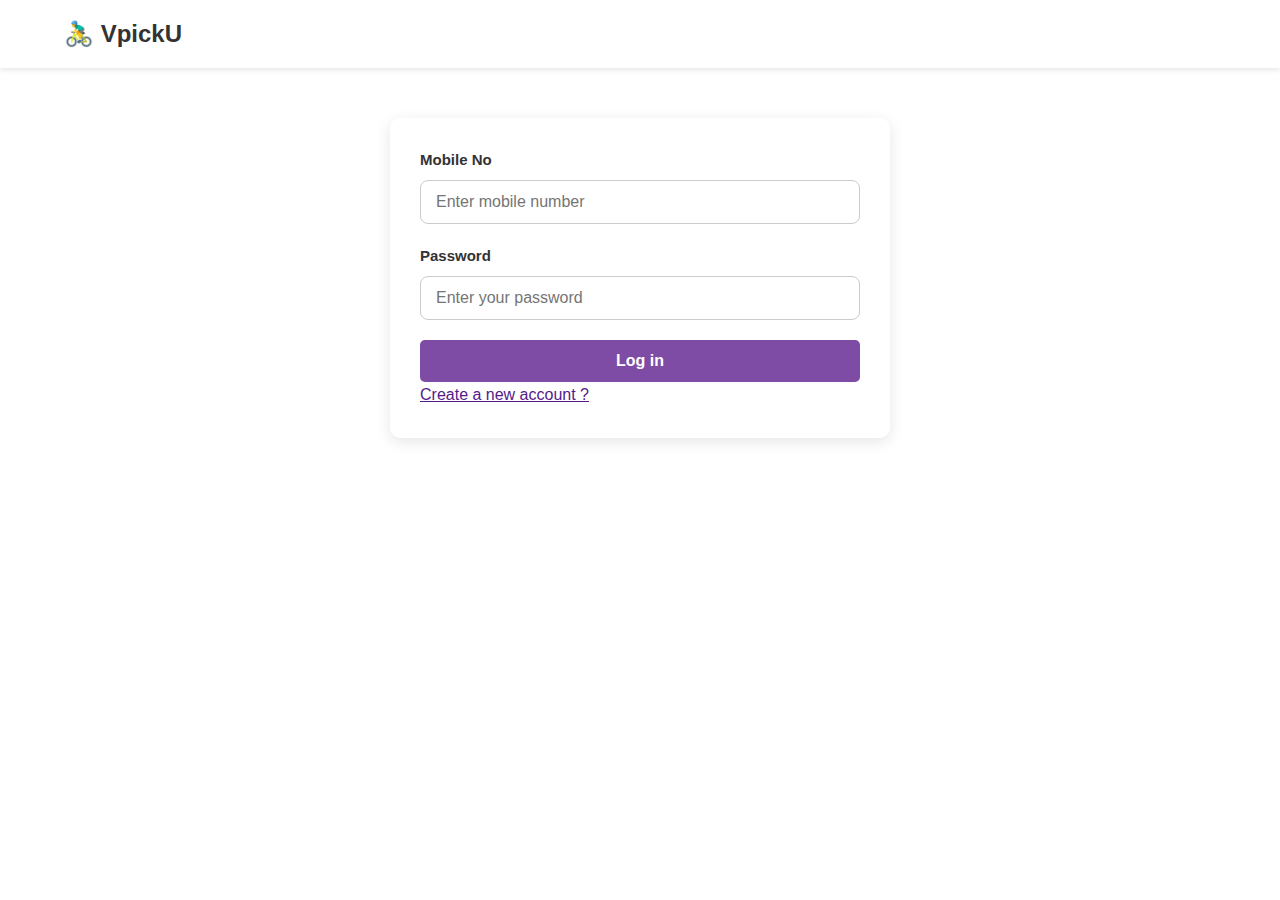
<file: login.html>
<!DOCTYPE html>
<html lang="en">
<head>
  <meta charset="UTF-8">
  <meta name="viewport" content="width=device-width, initial-scale=1">
  <title>Log in</title>
  <link rel="stylesheet" href="style.css">
</head>
<body>

<header>
      <div class="logo">🚴‍♂️ VpickU </div>
</header>

<div class="sign-form">
    <form action="#">
      <label>Mobile No</label>
      <input type="text" placeholder="Enter mobile number" required><br>

      <label>Password </label>
      <input type="password" placeholder="Enter your password" required><br>

      <button type="submit">Log in</button><br>
      <a href="">Create a new account ?</a>
    </form>
  </div>
  
  
</body>
</html>
</file>
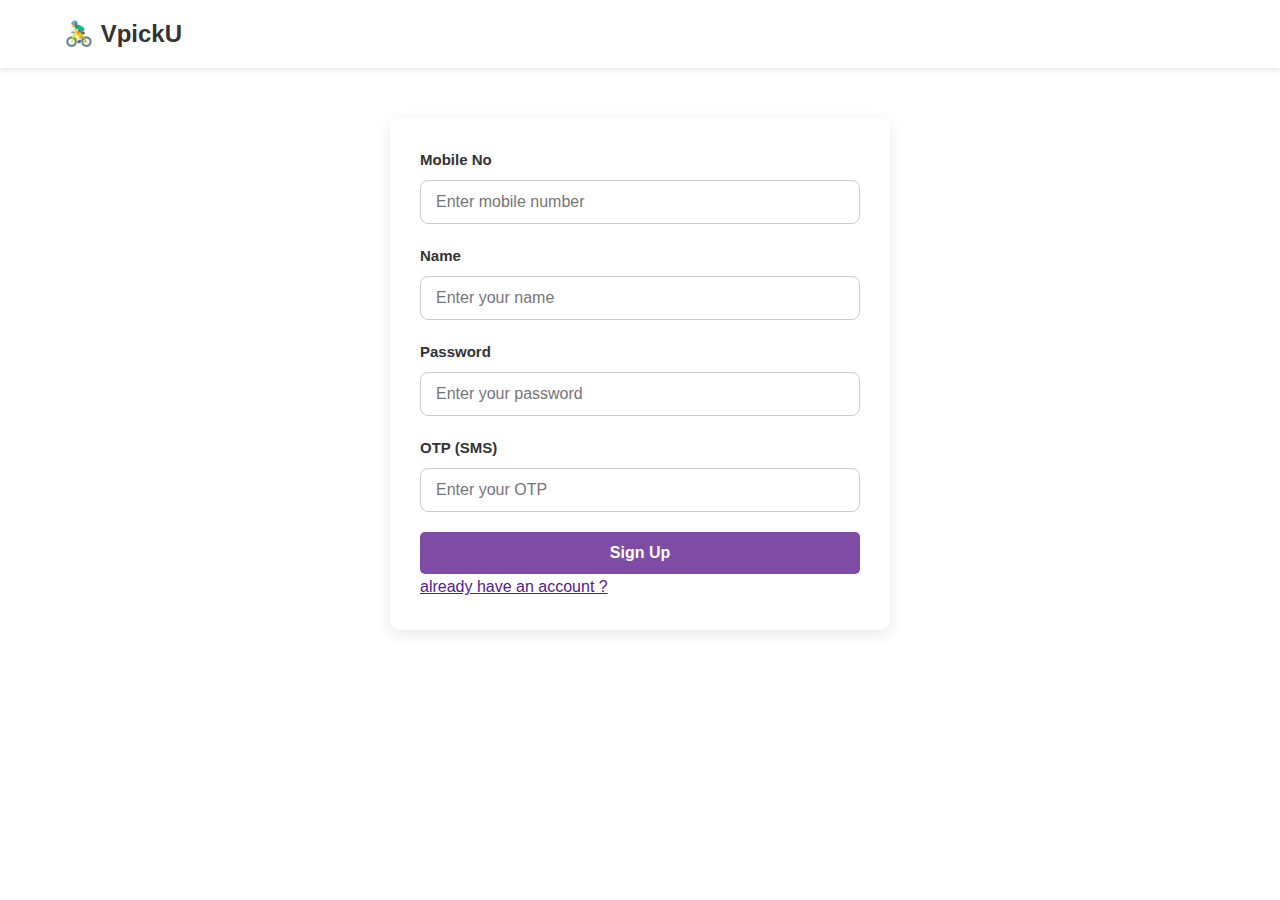
<file: signup.html>
<!DOCTYPE html>
<html lang="en">
<head>
  <meta charset="UTF-8">
  <meta name="viewport" content="width=device-width, initial-scale=1">
  <title>sign up</title>
  <link rel="stylesheet" href="style.css">
</head>
<body>

<header>
      <div class="logo">🚴‍♂️ VpickU </div>
</header>

<div class="sign-form">
    <form action="#">
      <label>Mobile No</label>
      <input type="text" placeholder="Enter mobile number" required><br>
  
      <label>Name</label>
      <input type="text" placeholder="Enter your name" required><br>

      <label>Password </label>
      <input type="password" placeholder="Enter your password" required><br>
  
      <label>OTP (SMS)</label>
      <input type="number" placeholder="Enter your OTP">
      <button type="submit">Sign Up</button><br>
      <a href="">already have an account ?</a>
    </form>
  </div>
  
  
</body>
</html>
</file>
<file: style.css>
/* Reset and Base Styles */
* {
  margin: 0;
  padding: 0;
  box-sizing: border-box;
}

body {
  font-family: 'Arial', sans-serif;
  color: #333;
  line-height: 1.6;
}

/* Container for consistent width */
.container {
  width: 100%;
  max-width: 1200px;
  margin: 0 auto;
  padding: 0 20px;
}

/* Header Styles */
header {
  display: flex;
  justify-content: space-between;
  padding: 15px 5%;
  background: #fff;
  align-items: center;
  box-shadow: 0 2px 5px rgba(0,0,0,0.1);
  position: sticky;
  top: 0;
  z-index: 100;
  width: 100%;
}

header .logo {
  font-size: 24px;
  font-weight: bold;
}

header nav {
  display: flex;
  align-items: center;
}

header nav a {
  margin-left: 15px;
  text-decoration: none;
  color: #333;
  font-weight: 500;
}

header nav button {
  margin-left: 15px;
  text-decoration: none;
  background-color: #7f4ca5;
  color: white;
  border: none;
  border-radius: 7px;
  padding: 10px 15px;
  font-weight: 500;
  cursor: pointer;
  transition: background-color 0.3s;
}

header nav button:hover {
  background-color: #7f4ca5;
}

/* Mobile menu toggle */
.menu-toggle {
  display: none;
  font-size: 24px;
  cursor: pointer;
}

/* Hero Section */
.hero {
  background: url('imgs/WhatsApp\ Image\ 2025-04-17\ at\ 10.40.40_4f9f68c1.jpg') no-repeat center center/cover;
  background-blend-mode: lighten;
  padding: 60px 5%;
  display: flex;
  justify-content: center;
  align-items: center;
  min-height: 60vh;
}

.hero-content {
  width: 100%;
  max-width: 800px;
  text-align: center;
}

.hero-content h1 {
  font-size: 2.5rem;
  margin-bottom: 15px;
}

.hero-content p {
  font-size: 1.1rem;
  margin-bottom: 30px;
}

.form-box {
  background: #fff;
  padding: 25px;
  color: #333;
  border-radius: 10px;
  max-width: 600px;
  width: 100%;
  margin: 0 auto;
  box-shadow: 0 4px 15px rgba(0,0,0,0.15);
}

.form-box h2 {
  margin-bottom: 20px;
  text-align: center;
}

.form-box input {
  width: 100%;
  padding: 12px 15px;
  margin-bottom: 15px;
  border: 1px solid #ddd;
  border-radius: 5px;
  font-size: 16px;
}

.form-box button {
  background: #7f4ca5;
  color: #fff;
  padding: 12px;
  border: none;
  border-radius: 5px;
  cursor: pointer;
  width: 100%;
  font-size: 16px;
  font-weight: 600;
  transition: background-color 0.3s;
}

.form-box button:hover {
  background: #7f4ca5;
}


/* icon cards */
.services-section {
  max-width: 1200px;
  margin: 0 auto;
}

.section-title {
  font-size: 48px;
  color: #333;
  font-weight: bold;
  margin-bottom: 50px;
  position: relative;
  text-align: center;
}

.section-title::after {
  content: "";
  position: absolute;
  left: 0;
  bottom: -10px;
  width: 180px;
  height: 4px;
  
}

.services-grid {
  display: grid;
  grid-template-columns: repeat(auto-fill, minmax(250px, 1fr));
  gap: 30px;
  margin-top: 40px;
}

.service-card {
  background-color: #f5f5f7;
  border-radius: 20px;
  padding: 30px;
  text-align: center;
  transition: all 0.3s ease;
  cursor: pointer;
}

.service-card:hover {
  transform: translateY(-10px);
  box-shadow: 0 10px 20px rgba(0, 0, 0, 0.1);
}

.service-icon {
  width: 100px;
  height: 100px;
  margin: 0 auto 20px;
}

.service-icon img {
  width: 100%;
  height: 100%;
  object-fit: contain;
}

.service-title {
  font-size: 24px;
  color: #333;
  font-weight: 600;
}

/* Animation for icons */
@keyframes bounce {
  0%, 100% { transform: translateY(0); }
  50% { transform: translateY(-10px); }
}

.service-card:hover .service-icon {
  animation: bounce 1s ease infinite;
}
/* App Promo Section */
.app-promo {
  background: #7f4ca5;
  color: #fff;
  padding: 60px 5%;
  display: flex;
  align-items: center;
  justify-content: space-between;
  gap: 30px;
  margin: 40px auto;
  max-width: 1190px;
  border-radius: 20px;
  box-shadow: 0 5px 15px rgba(0,0,0,0.15);
}

.promo-content {
  flex: 1;
  min-width: 280px;
}

.promo-content h2 {
  font-size: 2rem;
  margin-bottom: 15px;
}

.promo-content p {
  margin-bottom: 20px;
  font-size: 1.1rem;
}

.promo-content button {
  background: #fff;
  color: #7f4ca5;
  padding: 12px 24px;
  border: none;
  border-radius: 5px;
  cursor: pointer;
  font-weight: 600;
  font-size: 16px;
  transition: background-color 0.3s;
}

.promo-content button:hover {
  background: #f5f5f5;
}

.app-promo img {
  width: 280px;
  max-width: 100%;
  border-radius: 10px;
  box-shadow: 0 5px 15px rgba(0,0,0,0.2);
}

/* Footer */
footer {
  background: #111;
  color: #ddd;
  display: flex;
  flex-wrap: wrap;
  padding: 50px 5%;
  gap: 20px;
}

.footer-col {
  flex: 1;
  min-width: 200px;
  margin-bottom: 20px;
}

.footer-col h3 {
  font-size: 1.5rem;
  margin-bottom: 20px;
  color: #fff;
}

.footer-col h4 {
  font-size: 1.2rem;
  margin-bottom: 15px;
  color: #fff;
}

.footer-col a {
  display: block;
  color: #bbb;
  text-decoration: none;
  margin-bottom: 10px;
  transition: color 0.3s;
}

.footer-col a:hover {
  color: #7f4ca5;
}

.footer-col p {
  margin-bottom: 10px;
}

/* Sign-up Form */
.sign-form {
  width: 90%;
  max-width: 500px;
  background-color: white;
  padding: 30px;
  margin: 50px auto;
  border-radius: 10px;
  box-shadow: 0 4px 15px rgba(0, 0, 0, 0.1);
}

.sign-form label {
  font-size: 15px;
  font-weight: 600;
  margin-bottom: 8px;
  display: block;
  color: #333;
}

.sign-form input[type="number"],
.sign-form input[type="password"],
.sign-form input[type="text"] {
  width: 100%;
  padding: 12px 15px;
  margin-bottom: 20px;
  border: 1.5px solid #ccc;
  border-radius: 8px;
  font-size: 16px;
  outline: none;
  transition: 0.3s;
}

.sign-form input[type="number"]:focus,
.sign-form input[type="password"]:focus,
.sign-form input[type="text"]:focus {
  border-color: #007bff;
  box-shadow: 0 0 6px rgba(0, 123, 255, 0.3);
}

.otp-container {
  display: flex;
  justify-content: space-between;
  margin-top: 10px;
  flex-wrap: wrap;
}

.otp-input {
  width: 50px;
  height: 50px;
  margin: 5px;
  text-align: center;
  font-size: 20px;
  border: 2px solid #ccc;
  border-radius: 10px;
  outline: none;
  transition: 0.3s;
}

.otp-input:focus {
  border-color: #007bff;
  box-shadow: 0 0 6px rgba(0, 123, 255, 0.4);
}

.sign-form form button {
  background-color: #7f4ca5;
  color: white;
  border: none;
  padding: 12px 20px;
  border-radius: 5px;
  width: 100%;
  font-size: 16px;
  font-weight: 600;
  cursor: pointer;
  transition: background-color 0.3s;
}

.sign-form form button:hover {
  background-color: #7f4ca5;
}

/* Media Queries for Responsiveness */
@media (max-width: 992px) {
  .app-promo {
    flex-direction: column;
    text-align: center;
    padding: 40px 5%;
  }
  
  .app-promo img {
    margin-top: 30px;
    width: 250px;
  }
  
  .feature-cards {
    gap: 20px;
  }
}

@media (max-width: 768px) {
  header {
    padding: 15px 4%;
  }
  
  .menu-toggle {
    display: block;
  }
  
  header nav {
    position: absolute;
    top: 60px;
    left: 0;
    background: white;
    width: 100%;
    flex-direction: column;
    align-items: center;
    padding: 20px 0;
    box-shadow: 0 5px 10px rgba(0,0,0,0.1);
    transform: translateY(-150%);
    transition: transform 0.3s ease;
    z-index: 99;
  }
  
  header nav.active {
    transform: translateY(0);
  }
  
  header nav a {
    margin: 10px 0;
  }
  
  header nav button {
    margin: 10px 0;
  }
  
  .hero-content h1 {
    font-size: 2rem;
  }
  
  .hero-content p {
    font-size: 1rem;
  }
  
  .features {
    padding: 40px 4%;
  }
  
  .card {
    min-width: 100%;
    margin-bottom: 20px;
  }
  
  .feature-cards {
    flex-direction: column;
    align-items: center;
  }
  
  .app-promo {
    border-radius: 15px;
    margin: 30px 4%;
  }
  
  .footer-col {
    min-width: 100%;
  }
}

@media (max-width: 576px) {
  .hero {
    padding: 40px 4%;
  }
  
  .form-box {
    padding: 20px 15px;
  }
  
  .hero-content h1 {
    font-size: 1.8rem;
  }
  
  .sign-form {
    padding: 20px 15px;
  }
  
  .otp-input {
    width: 40px;
    height: 40px;
    font-size: 18px;
  }
  
  .app-promo {
    padding: 30px 4%;
  }
  
  .promo-content h2 {
    font-size: 1.7rem;
  }
}

/* For extra small devices */
@media (max-width: 375px) {
  .hero-content h1 {
    font-size: 1.5rem;
  }
  
  .form-box h2 {
    font-size: 1.3rem;
  }
  
  .otp-input {
    width: 35px;
    height: 35px;
    font-size: 16px;
  }
}
</file>
